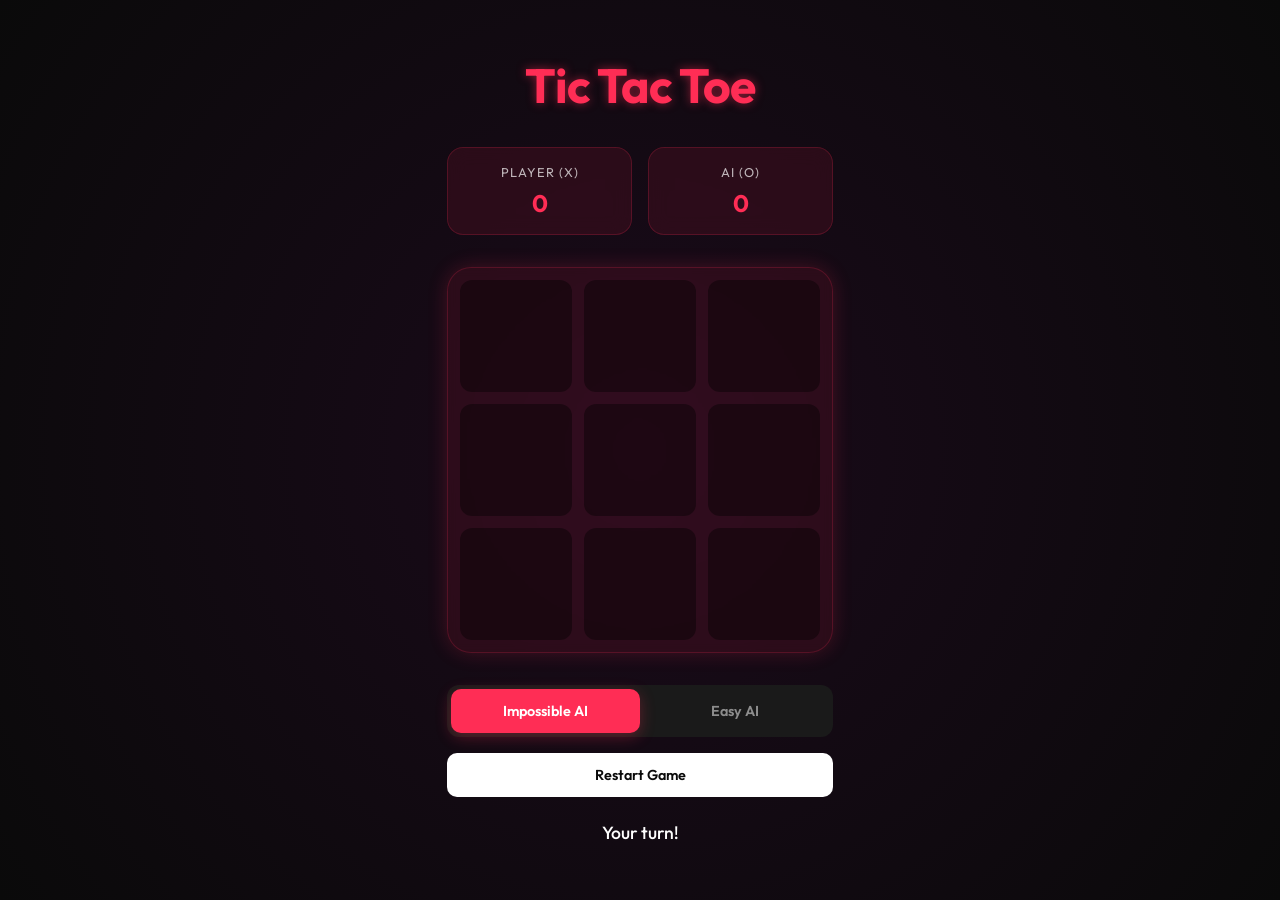
<file: index.html>
<!DOCTYPE html>
<html lang="en">
<head>
    <meta charset="UTF-8">
    <meta name="viewport" content="width=device-width, initial-scale=1.0">
    <title>Neon Tic Tac Toe</title>
    <link rel="stylesheet" href="style.css">
    <link rel="preconnect" href="https://fonts.googleapis.com">
    <link rel="preconnect" href="https://fonts.gstatic.com" crossorigin>
    <link href="https://fonts.googleapis.com/css2?family=Outfit:wght@300;400;700&display=swap" rel="stylesheet">
</head>
<body>
    <div class="container">
        <header>
            <h1>Tic Tac Toe</h1>
            <div class="score-board">
                <div class="score-card player-x">
                    <span class="label">Player (X)</span>
                    <span id="score-x" class="value">0</span>
                </div>
                <div class="score-card player-o">
                    <span class="label">AI (O)</span>
                    <span id="score-o" class="value">0</span>
                </div>
            </div>
        </header>

        <main>
            <div id="game-board" class="game-board">
                <div class="cell" data-index="0"></div>
                <div class="cell" data-index="1"></div>
                <div class="cell" data-index="2"></div>
                <div class="cell" data-index="3"></div>
                <div class="cell" data-index="4"></div>
                <div class="cell" data-index="5"></div>
                <div class="cell" data-index="6"></div>
                <div class="cell" data-index="7"></div>
                <div class="cell" data-index="8"></div>
            </div>
        </main>

        <footer>
            <div class="game-controls">
                <div class="difficulty-select">
                    <button class="btn difficulty active" data-difficulty="hard">Impossible AI</button>
                    <button class="btn difficulty" data-difficulty="easy">Easy AI</button>
                </div>
                <button id="reset-btn" class="btn primary">Restart Game</button>
            </div>
            <p id="status-text" class="status-info">Your turn!</p>
        </footer>
    </div>
    <script src="script.js"></script>
</body>
</html>
</file>
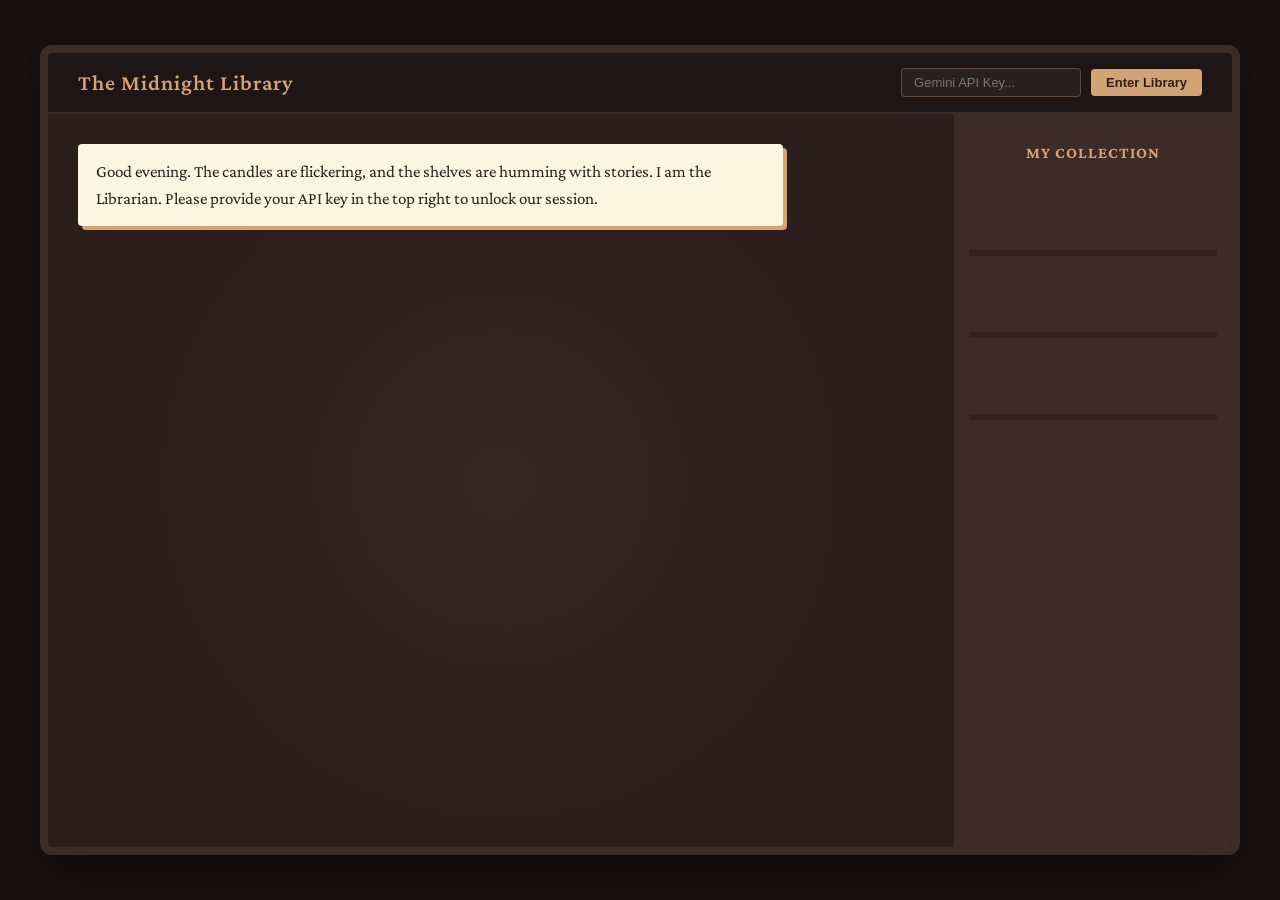
<file: ai-librarian/index.html>
<!DOCTYPE html>
<html lang="en">

<head>
    <meta charset="UTF-8">
    <meta name="viewport" content="width=device-width, initial-scale=1.0">
    <title>AI Librarian | Your Personal Guide to Wisdom</title>
    <link rel="preconnect" href="https://fonts.googleapis.com">
    <link rel="preconnect" href="https://fonts.gstatic.com" crossorigin>
    <link
        href="https://fonts.googleapis.com/css2?family=Crimson+Pro:ital,wght@0,400;0,600;1,400&family=Inter:wght@400;600&family=Courier+Prime&display=swap"
        rel="stylesheet">
    <style>
        :root {
            --bg-color: #1a1210;
            --paper-color: #fdf6e3;
            --wood-dark: #2c1e1c;
            --wood-light: #3d2b28;
            --accent-color: #d4a373;
            --text-main: #2c1e1c;
            --text-muted: #6b5a58;
            --border-color: #d4a37333;
            --book-brown: #8b4513;
            --book-teal: #2a9d8f;
            --book-forest: #264653;
            --book-mustard: #e9c46a;
            --book-clay: #e76f51;
        }

        * {
            margin: 0;
            padding: 0;
            box-sizing: border-box;
            -webkit-font-smoothing: antialiased;
        }

        body {
            background-color: var(--bg-color);
            color: var(--paper-color);
            font-family: 'Inter', sans-serif;
            height: 100vh;
            overflow: hidden;
            display: flex;
            justify-content: center;
            align-items: center;
        }

        .app-container {
            width: 100%;
            max-width: 1200px;
            height: 90vh;
            background: var(--wood-dark);
            border: 8px solid var(--wood-light);
            border-radius: 12px;
            box-shadow: 0 20px 50px rgba(0, 0, 0, 0.5);
            display: flex;
            flex-direction: column;
            position: relative;
            overflow: hidden;
        }

        header {
            padding: 15px 30px;
            background: rgba(0, 0, 0, 0.3);
            display: flex;
            justify-content: space-between;
            align-items: center;
            border-bottom: 2px solid var(--wood-light);
            z-index: 10;
        }

        .logo {
            font-family: 'Crimson Pro', serif;
            font-size: 22px;
            font-weight: 600;
            color: var(--accent-color);
            letter-spacing: 1px;
        }

        .api-controls {
            display: flex;
            align-items: center;
            gap: 10px;
        }

        #api-key-input {
            background: rgba(255, 255, 255, 0.05);
            border: 1px solid rgba(212, 163, 115, 0.3);
            color: var(--paper-color);
            padding: 6px 12px;
            border-radius: 4px;
            font-size: 13px;
            width: 180px;
            transition: border-color 0.3s;
        }

        #api-key-input:focus {
            border-color: var(--accent-color);
            outline: none;
        }

        #activate-btn {
            background: var(--accent-color);
            color: var(--wood-dark);
            border: none;
            padding: 6px 15px;
            border-radius: 4px;
            font-size: 13px;
            font-weight: 600;
            cursor: pointer;
            transition: transform 0.2s;
        }

        #activate-btn:hover {
            transform: translateY(-1px);
        }

        .turn-counter {
            font-family: 'Courier Prime', monospace;
            font-size: 13px;
            color: var(--accent-color);
            border: 1px solid var(--accent-color);
            padding: 4px 10px;
            border-radius: 20px;
        }

        main {
            flex: 1;
            display: flex;
            overflow: hidden;
        }

        #chat-section {
            flex: 1;
            display: flex;
            flex-direction: column;
            padding: 30px;
            background-image: radial-gradient(circle at 50% 50%, rgba(212, 163, 115, 0.05) 0%, transparent 70%), url('https://www.transparenttextures.com/patterns/natural-paper.png');
            position: relative;
        }

        #chat-messages {
            flex: 1;
            overflow-y: auto;
            padding-right: 15px;
            display: flex;
            flex-direction: column;
            gap: 20px;
        }

        #chat-messages::-webkit-scrollbar {
            width: 4px;
        }

        #chat-messages::-webkit-scrollbar-thumb {
            background: var(--wood-light);
            border-radius: 10px;
        }

        .message {
            max-width: 85%;
            padding: 14px 18px;
            border-radius: 4px;
            line-height: 1.6;
            font-family: 'Crimson Pro', serif;
            font-size: 17px;
            animation: fadeIn 0.4s ease-out;
        }

        @keyframes fadeIn {
            from {
                opacity: 0;
                transform: translateY(10px);
            }

            to {
                opacity: 1;
                transform: translateY(0);
            }
        }

        .message.librarian {
            align-self: flex-start;
            background-color: var(--paper-color);
            color: var(--text-main);
            box-shadow: 4px 4px 0px var(--accent-color);
        }

        .message.user {
            align-self: flex-end;
            background-color: transparent;
            border: 1px solid var(--accent-color);
            color: var(--accent-color);
            font-family: 'Inter', sans-serif;
            font-size: 15px;
            font-style: italic;
        }

        .chat-controls {
            margin-top: 20px;
            display: flex;
            gap: 10px;
            background: rgba(0, 0, 0, 0.2);
            padding: 10px;
            border-radius: 8px;
            border: 1px solid var(--wood-light);
        }

        #user-input {
            flex: 1;
            background: transparent;
            border: none;
            color: var(--paper-color);
            font-family: 'Inter', sans-serif;
            font-size: 15px;
            resize: none;
            padding: 8px;
            outline: none;
        }

        #send-btn {
            background: var(--accent-color);
            border: none;
            color: var(--wood-dark);
            width: 38px;
            height: 38px;
            border-radius: 4px;
            cursor: pointer;
            display: flex;
            align-items: center;
            justify-content: center;
        }

        #send-btn:disabled {
            opacity: 0.3;
            cursor: not-allowed;
        }

        #bookshelf-section {
            width: 280px;
            background: var(--wood-light);
            border-left: 2px solid rgba(0, 0, 0, 0.3);
            padding: 30px 15px;
            display: flex;
            flex-direction: column;
        }

        #bookshelf-section h3 {
            font-family: 'Crimson Pro', serif;
            color: var(--accent-color);
            text-align: center;
            margin-bottom: 25px;
            text-transform: uppercase;
            letter-spacing: 1px;
            font-size: 16px;
        }

        .shelf-row {
            height: 70px;
            border-bottom: 6px solid rgba(0, 0, 0, 0.2);
            display: flex;
            align-items: flex-end;
            padding: 0 4px;
            gap: 3px;
            margin-bottom: 12px;
        }

        .pixel-book {
            width: 18px;
            height: 50px;
            cursor: pointer;
            transition: transform 0.2s;
            box-shadow: inset -2px 0 0 rgba(0, 0, 0, 0.2);
        }

        .pixel-book:hover {
            transform: translateY(-5px);
        }

        .hidden {
            display: none !important;
        }

        .overlay {
            position: absolute;
            top: 0;
            left: 0;
            width: 100%;
            height: 100%;
            background: rgba(0, 0, 0, 0.85);
            z-index: 100;
            display: flex;
            justify-content: center;
            align-items: center;
        }

        .recommendation-card {
            background: var(--paper-color);
            color: var(--text-main);
            width: 90%;
            max-width: 600px;
            padding: 30px;
            border-radius: 4px;
            box-shadow: 0 20px 60px rgba(0, 0, 0, 0.8);
        }

        .book-details {
            display: flex;
            gap: 25px;
            margin: 20px 0;
        }

        .pixel-book-large {
            width: 100px;
            height: 150px;
            flex-shrink: 0;
            box-shadow: 6px 6px 0 var(--accent-color);
        }

        .card-actions {
            display: flex;
            gap: 10px;
            margin-top: 20px;
        }

        .card-actions button {
            flex: 1;
            padding: 12px;
            border: none;
            border-radius: 4px;
            font-weight: 600;
            cursor: pointer;
        }

        #add-to-shelf-btn {
            background: var(--wood-dark);
            color: var(--paper-color);
        }

        .secondary {
            background: transparent;
            border: 1px solid var(--wood-dark) !important;
        }

        #loading-indicator {
            position: absolute;
            top: 50%;
            left: 50%;
            transform: translate(-50%, -50%);
            text-align: center;
            z-index: 20;
            background: rgba(0, 0, 0, 0.4);
            padding: 20px;
            border-radius: 12px;
        }

        .bob {
            animation: bob 1s infinite ease-in-out;
            display: inline-block;
            font-size: 40px;
        }

        @keyframes bob {

            0%,
            100% {
                transform: translateY(0);
            }

            50% {
                transform: translateY(-10px);
            }
        }
    </style>
</head>

<body>
    <div class="app-container">
        <header>
            <div class="logo">The Midnight Library</div>
            <div class="api-controls">
                <input type="password" id="api-key-input" placeholder="Gemini API Key...">
                <button id="activate-btn">Enter Library</button>
            </div>
            <div id="turn-counter" class="turn-counter hidden">Turn 1 / 5</div>
        </header>

        <main>
            <section id="chat-section">
                <div id="chat-messages">
                    <div class="message librarian">Good evening. The candles are flickering, and the shelves are humming
                        with stories. I am the Librarian. Please provide your API key in the top right to unlock our
                        session.</div>
                </div>

                <div id="chat-controls" class="chat-controls hidden">
                    <textarea id="user-input" placeholder="Speak softly..." rows="1" disabled></textarea>
                    <button id="send-btn" disabled>
                        <svg viewBox="0 0 24 24" width="20" height="20">
                            <path d="M2.01 21L23 12 2.01 3 2 10l15 2-15 2z" fill="currentColor" />
                        </svg>
                    </button>
                </div>

                <div id="loading-indicator" class="hidden">
                    <div class="bob">🕯️</div>
                    <p style="color: var(--accent-color); margin-top: 10px; font-family: 'Courier Prime';">Consulting
                        the ancient texts...</p>
                </div>
            </section>

            <aside id="bookshelf-section">
                <h3>My Collection</h3>
                <div id="bookshelf-grid">
                    <div class="shelf-row"></div>
                    <div class="shelf-row"></div>
                    <div class="shelf-row"></div>
                </div>
            </aside>
        </main>

        <div id="recommendation-overlay" class="overlay hidden">
            <div class="recommendation-card">
                <div style="display: flex; justify-content: space-between; align-items: flex-start;">
                    <span style="font-style: italic; color: var(--text-muted); font-family: 'Crimson Pro';">"This one
                        was waiting for you..."</span>
                    <button id="close-rec"
                        style="background: none; border: none; font-size: 20px; cursor: pointer;">&times;</button>
                </div>
                <div class="book-details">
                    <div class="pixel-book-large" id="rec-book-icon"></div>
                    <div class="text-content">
                        <h2 id="rec-title" style="font-family: 'Crimson Pro'; font-size: 24px;">Book Title</h2>
                        <h4 id="rec-author" style="font-weight: 400; color: var(--text-muted); margin-bottom: 10px;">by
                            Author</h4>
                        <p id="rec-description" style="font-size: 15px; line-height: 1.5; margin-bottom: 15px;">
                            Description...</p>
                        <div style="font-size: 14px;">
                            <strong
                                style="color: var(--text-muted); text-transform: uppercase; font-size: 12px; letter-spacing: 1px;">Why
                                it fits:</strong>
                            <ul id="rec-bullets" style="margin-top: 5px; margin-left: 20px;"></ul>
                        </div>
                    </div>
                </div>
                <div class="card-actions">
                    <button id="add-to-shelf-btn">Add to Shelf</button>
                    <button id="different-book-btn" class="secondary">Another?</button>
                </div>
            </div>
        </div>
    </div>

    <script>
        const state = {
            apiKey: '',
            turns: 0,
            maxTurns: 5,
            chatHistory: [],
            bookshelf: JSON.parse(localStorage.getItem('lib_bookshelf') || '[]'),
            isThinking: false,
            recommendedBook: null
        };

        const elements = {
            apiKeyInput: document.getElementById('api-key-input'),
            activateBtn: document.getElementById('activate-btn'),
            chatMessages: document.getElementById('chat-messages'),
            userInput: document.getElementById('user-input'),
            sendBtn: document.getElementById('send-btn'),
            turnCounter: document.getElementById('turn-counter'),
            loadingIndicator: document.getElementById('loading-indicator'),
            recommendationOverlay: document.getElementById('recommendation-overlay'),
            bookshelfGrid: document.getElementById('bookshelf-grid'),
            chatControls: document.getElementById('chat-controls'),
            recTitle: document.getElementById('rec-title'),
            recAuthor: document.getElementById('rec-author'),
            recDesc: document.getElementById('rec-description'),
            recBullets: document.getElementById('rec-bullets'),
            recBookIcon: document.getElementById('rec-book-icon'),
            addToShelfBtn: document.getElementById('add-to-shelf-btn'),
            differentBookBtn: document.getElementById('different-book-btn'),
            closeRec: document.getElementById('close-rec')
        };

        const SYSTEM_PROMPT = `You are a warm, witty, and slightly romantic late-night librarian in a cozy library. 
        Tone: Welcoming, poetic, helpful.
        Rules:
        1. Always speak first.
        2. Round 2+: (A) Acknowledge user specifically (1-2 sentences), (B) Guide with ONE open prompt (1-2 sentences).
        3. Use librarian flair.
        4. Goal: infer mood, difficulty, purpose, and time budget.`;

        // --- Init ---
        elements.activateBtn.addEventListener('click', () => {
            const key = elements.apiKeyInput.value.trim();
            if (key) {
                state.apiKey = key;
                elements.apiKeyInput.classList.add('hidden');
                elements.activateBtn.classList.add('hidden');
                elements.chatControls.classList.remove('hidden');
                elements.turnCounter.classList.remove('hidden');
                startConversation();
            }
        });

        elements.sendBtn.addEventListener('click', handleUserMessage);
        elements.userInput.addEventListener('keypress', (e) => {
            if (e.key === 'Enter' && !e.shiftKey) { e.preventDefault(); handleUserMessage(); }
        });
        elements.closeRec.addEventListener('click', () => elements.recommendationOverlay.classList.add('hidden'));
        elements.addToShelfBtn.addEventListener('click', addBookToShelf);
        elements.differentBookBtn.addEventListener('click', () => triggerRecommendation(true));

        renderBookshelf();

        // --- Core ---
        async function callGemini(messages, model = 'gemini-2.0-flash') {
            const url = `https://generativelanguage.googleapis.com/v1beta/models/${model}:generateContent?key=${state.apiKey}`;
            const body = {
                contents: messages.map(m => ({
                    role: m.role,
                    parts: [{ text: m.parts[0].text }]
                })),
                systemInstruction: { parts: [{ text: SYSTEM_PROMPT }] },
                generationConfig: { temperature: 0.7, maxOutputTokens: 800 }
            };

            const resp = await fetch(url, {
                method: 'POST',
                headers: { 'Content-Type': 'application/json' },
                body: JSON.stringify(body)
            });

            if (!resp.ok) {
                const err = await resp.json().catch(() => ({}));
                throw new Error(err.error?.message || resp.statusText);
            }
            const data = await resp.json();
            return data.candidates[0].content.parts[0].text;
        }

        async function startConversation() {
            const intro = "Good evening. The candles are flickering, and the shelves are humming with stories. Tell me, what kind of feeling are you looking to hold in your hands tonight? Are you seeking a quiet corner for your mind, or a spark for your spirit?";
            elements.chatMessages.innerHTML = '';
            addMessage("librarian", intro);
            state.chatHistory = [{ role: "model", parts: [{ text: intro }] }];
            elements.userInput.disabled = false;
            elements.sendBtn.disabled = false;
            updateTurnCounter();
        }

        async function handleUserMessage() {
            const text = elements.userInput.value.trim();
            if (!text || state.isThinking) return;

            state.turns++;
            addMessage("user", text);

            const prompt = state.turns >= state.maxTurns ? text : `${text}\n\n(Librarian note: Round ${state.turns + 1}. Acknowledge then Guide.)`;
            state.chatHistory.push({ role: "user", parts: [{ text: prompt }] });

            elements.userInput.value = '';
            elements.userInput.disabled = true;
            elements.sendBtn.disabled = true;
            updateTurnCounter();

            if (state.turns >= state.maxTurns) {
                triggerRecommendation();
            } else {
                await getResponse();
            }
        }

        async function getResponse() {
            state.isThinking = true;
            try {
                let response;
                try {
                    response = await callGemini(state.chatHistory, 'gemini-2.0-flash');
                } catch (e) {
                    console.warn("Retrying with gemini-flash-latest...");
                    response = await callGemini(state.chatHistory, 'gemini-flash-latest');
                }
                addMessage("librarian", response);
                state.chatHistory.push({ role: "model", parts: [{ text: response }] });
            } catch (err) {
                addMessage("librarian", `Oh dear... it seems a ghost tripped. (${err.message}) Check your key or try again.`);
            } finally {
                state.isThinking = false;
                elements.userInput.disabled = false;
                elements.sendBtn.disabled = false;
                elements.userInput.focus();
            }
        }

        function addMessage(sender, text) {
            const div = document.createElement('div');
            div.className = `message ${sender}`;
            div.textContent = text;
            elements.chatMessages.appendChild(div);
            elements.chatMessages.scrollTop = elements.chatMessages.scrollHeight;
        }

        function updateTurnCounter() {
            elements.turnCounter.textContent = `Turn ${Math.min(state.turns + 1, 5)} / 5`;
        }

        async function triggerRecommendation(isDiff = false) {
            elements.loadingIndicator.classList.remove('hidden');
            elements.recommendationOverlay.classList.add('hidden');

            try {
                const prompt = `CRITICAL: Return ONLY a raw JSON object. No conversational text.
                Based on our talk, recommend ONE real book as a JSON object: 
                {"title": "...", "author": "...", "description": "Librarian-style description", "whyFits": ["Point 1", "Point 2"], "color": "teal/mustard/clay/forest/brown"}
                ${isDiff ? 'Pick something completely different from any previous suggestions.' : ''}`;

                let responseText;
                try {
                    responseText = await callGemini(
                        [...state.chatHistory, { role: "user", parts: [{ text: prompt }] }],
                        'gemini-2.0-flash'
                    );
                } catch (e) {
                    responseText = await callGemini(
                        [...state.chatHistory, { role: "user", parts: [{ text: prompt }] }],
                        'gemini-flash-latest'
                    );
                }

                // Robust JSON extraction
                const jsonMatch = responseText.match(/\{[\s\S]*\}/);
                if (!jsonMatch) throw new Error("No JSON found");

                const book = JSON.parse(jsonMatch[0]);

                state.recommendedBook = book;
                elements.recTitle.textContent = book.title;
                elements.recAuthor.textContent = `by ${book.author}`;
                elements.recDesc.textContent = book.description;
                elements.recBullets.innerHTML = book.whyFits.map(f => `<li>${f}</li>`).join('');
                elements.recBookIcon.style.backgroundColor = `var(--book-${book.color})`;
                elements.recommendationOverlay.classList.remove('hidden');
            } catch (err) {
                console.error(err);
                alert("The shelves are dusty tonight. Please try again.");
            } finally {
                elements.loadingIndicator.classList.add('hidden');
            }
        }

        function addBookToShelf() {
            if (state.bookshelf.length >= 12) return alert("Shelf full!");
            state.bookshelf.push(state.recommendedBook);
            localStorage.setItem('lib_bookshelf', JSON.stringify(state.bookshelf));
            elements.recommendationOverlay.classList.add('hidden');
            renderBookshelf();
        }

        function renderBookshelf() {
            const rows = elements.bookshelfGrid.querySelectorAll('.shelf-row');
            rows.forEach(r => r.innerHTML = '');
            state.bookshelf.forEach((book, i) => {
                const row = rows[Math.floor(i / 4)];
                if (row) {
                    const b = document.createElement('div');
                    b.className = 'pixel-book';
                    b.style.backgroundColor = `var(--book-${book.color})`;
                    b.style.height = `${45 + Math.random() * 15}px`;
                    b.title = `${book.title} by ${book.author}`;
                    row.appendChild(b);
                }
            });
        }
    </script>
</body>

</html>
</file>
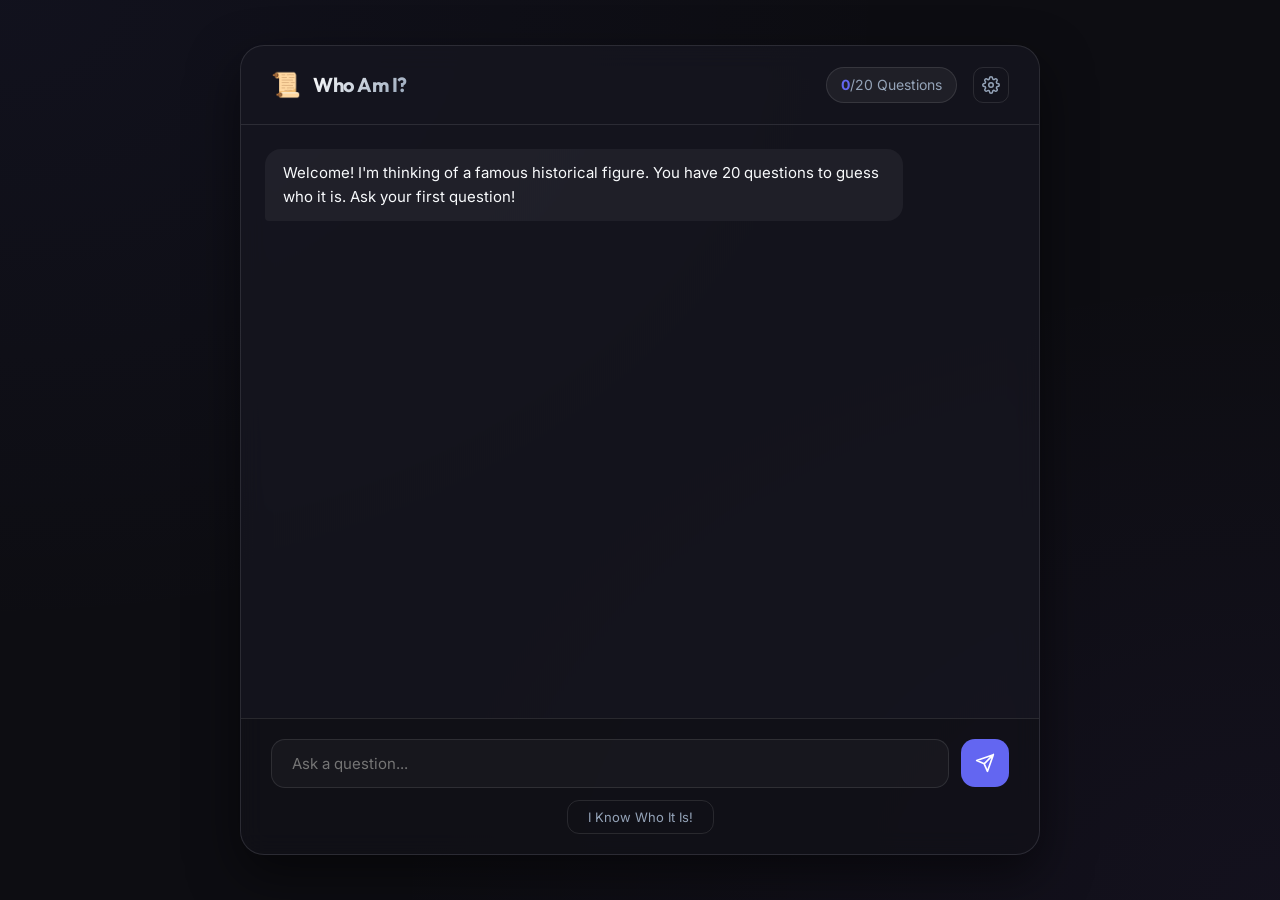
<file: historical-figures-game/index.html>
<!DOCTYPE html>
<html lang="en">

<head>
    <meta charset="UTF-8">
    <meta name="viewport" content="width=device-width, initial-scale=1.0">
    <title>Who Am I? - 20 Questions History Game</title>
    <link rel="stylesheet" href="style.css">
    <link rel="preconnect" href="https://fonts.googleapis.com">
    <link rel="preconnect" href="https://fonts.gstatic.com" crossorigin>
    <link
        href="https://fonts.googleapis.com/css2?family=Inter:wght@300;400;600;700&family=Outfit:wght@400;700&display=swap"
        rel="stylesheet">
</head>

<body>
    <div class="app-container">
        <header>
            <div class="logo">
                <span class="icon">📜</span>
                <h1>Who Am I?</h1>
            </div>
            <div class="header-actions">
                <div class="game-status">
                    <div class="counter">
                        <span id="question-count">0</span>/20 Questions
                    </div>
                </div>
                <button id="settings-btn" class="icon-btn" title="Settings">
                    <svg viewBox="0 0 24 24" fill="none" xmlns="http://www.w3.org/2000/svg">
                        <path
                            d="M12 15C13.6569 15 15 13.6569 15 12C15 10.3431 13.6569 9 12 9C10.3431 9 9 10.3431 9 12C9 13.6569 10.3431 15 12 15Z"
                            stroke="currentColor" stroke-width="2" stroke-linecap="round" stroke-linejoin="round" />
                        <path
                            d="M19.4 15a1.65 1.65 0 0 0 .33 1.82l.06.06a2 2 0 0 1 0 2.83 2 2 0 0 1-2.83 0l-.06-.06a1.65 1.65 0 0 0-1.82-.33 1.65 1.65 0 0 0-1 1.51V21a2 2 0 0 1-2 2 2 2 0 0 1-2-2v-.09A1.65 1.65 0 0 0 9 19.4a1.65 1.65 0 0 0-1.82.33l-.06.06a2 2 0 0 1-2.83 0 2 2 0 0 1 0-2.83l.06-.06a1.65 1.65 0 0 0 .33-1.82 1.65 1.65 0 0 0-1.51-1H3a2 2 0 0 1-2-2 2 2 0 0 1 2-2h.09A1.65 1.65 0 0 0 4.6 9a1.65 1.65 0 0 0-.33-1.82l-.06-.06a2 2 0 0 1 0-2.83 2 2 0 0 1 2.83 0l.06.06a1.65 1.65 0 0 0 1.82.33H9a1.65 1.65 0 0 0 1-1.51V3a2 2 0 0 1 2-2 2 2 0 0 1 2 2v.09a1.65 1.65 0 0 0 1 1.51 1.65 1.65 0 0 0 1.82-.33l.06-.06a2 2 0 0 1 2.83 0 2 2 0 0 1 0 2.83l-.06.06a1.65 1.65 0 0 0-.33 1.82V9a1.65 1.65 0 0 0 1.51 1H21a2 2 0 0 1 2 2 2 2 0 0 1-2 2h-.09a1.65 1.65 0 0 0-1.51 1z"
                            stroke="currentColor" stroke-width="2" stroke-linecap="round" stroke-linejoin="round" />
                    </svg>
                </button>
            </div>
        </header>

        <main class="game-area">
            <div class="chat-container" id="chat-container">
                <div class="message system">
                    <div class="content">
                        Welcome! I'm thinking of a famous historical figure. You have 20 questions to guess who it is.
                        Ask your first question!
                    </div>
                </div>
            </div>

            <div class="input-area">
                <div class="input-wrapper">
                    <input type="text" id="user-input" placeholder="Ask a question..." autocomplete="off">
                    <button id="send-btn" title="Send Question">
                        <svg viewBox="0 0 24 24" fill="none" xmlns="http://www.w3.org/2000/svg">
                            <path d="M22 2L11 13M22 2L15 22L11 13M11 13L2 9L22 2" stroke="currentColor" stroke-width="2"
                                stroke-linecap="round" stroke-linejoin="round" />
                        </svg>
                    </button>
                </div>
                <div class="action-buttons">
                    <button id="guess-btn" class="secondary-btn">I Know Who It Is!</button>
                </div>
            </div>
        </main>

        <!-- Modals -->
        <div id="guess-modal" class="modal">
            <div class="modal-content">
                <h2>Make Your Guess</h2>
                <p>Who do you think the historical figure is?</p>
                <input type="text" id="guess-input" placeholder="Enter name...">
                <div class="modal-actions">
                    <button id="submit-guess" class="primary-btn">Submit Guess</button>
                    <button id="close-modal" class="text-btn">Cancel</button>
                </div>
            </div>
        </div>

        <div id="settings-modal" class="modal">
            <div class="modal-content">
                <h2>Game Settings</h2>
                <p>Enter your Gemini API Key to play:</p>
                <input type="password" id="api-key-input" placeholder="AIza...">
                <div class="modal-actions">
                    <button id="save-settings" class="primary-btn">Save & Start</button>
                </div>
            </div>
        </div>

        <div id="game-over-modal" class="modal">
            <div class="modal-content">
                <h2 id="game-over-title">Game Over</h2>
                <p id="game-over-message"></p>
                <div class="modal-actions">
                    <button id="restart-btn" class="primary-btn">Play Again</button>
                </div>
            </div>
        </div>
    </div>

    <script type="importmap">
        {
          "imports": {
            "@google/generative-ai": "https://esm.run/@google/generative-ai"
          }
        }
    </script>
    <script type="module" src="app.js"></script>
</body>

</html>
</file>
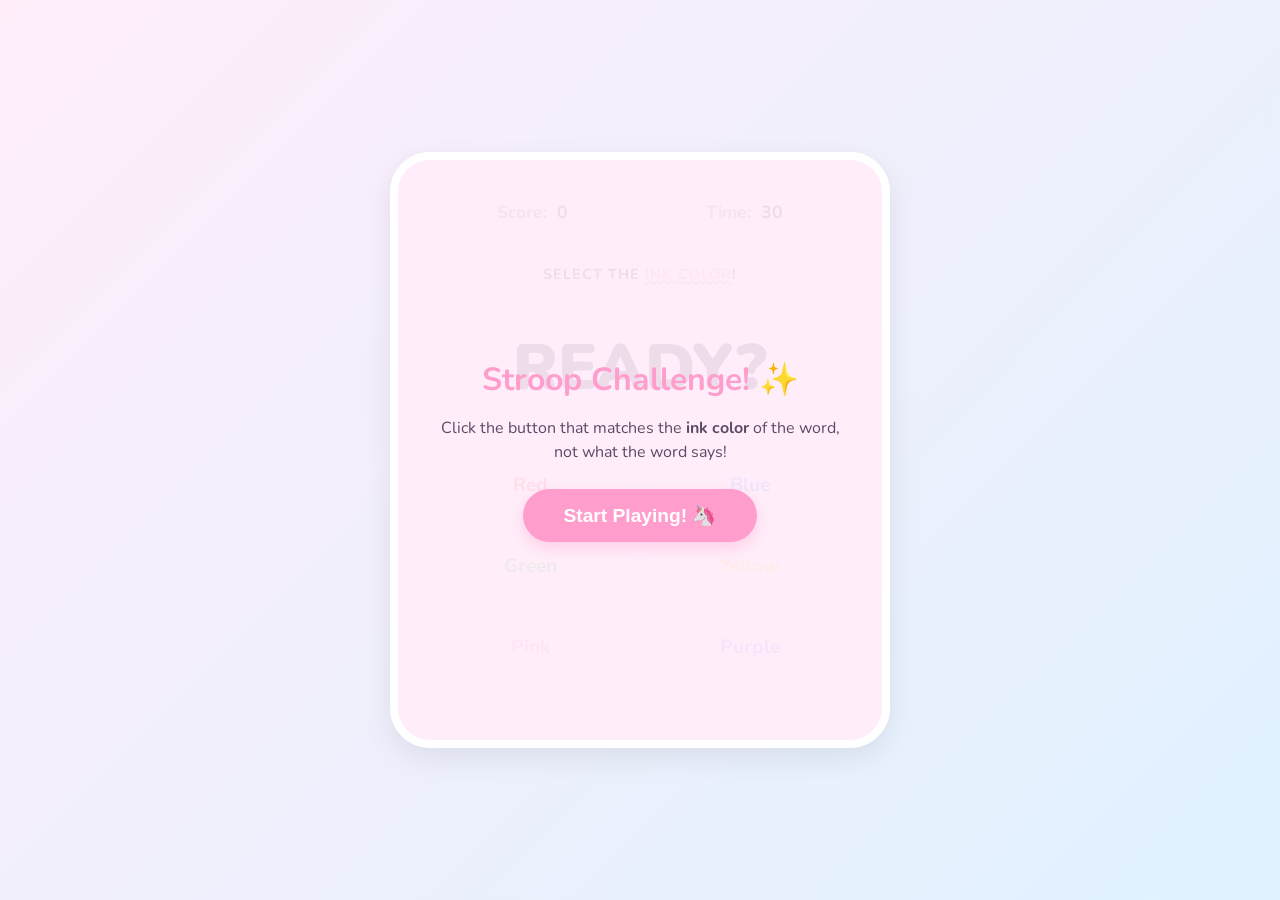
<file: stroop-game/index.html>
<!DOCTYPE html>
<html lang="en">

<head>
    <meta charset="UTF-8">
    <meta name="viewport" content="width=device-width, initial-scale=1.0">
    <title>Rainbow Colors: Stroop Challenge</title>
    <link rel="stylesheet" href="style.css">
    <link rel="preconnect" href="https://fonts.googleapis.com">
    <link rel="preconnect" href="https://fonts.gstatic.com" crossorigin>
    <link href="https://fonts.googleapis.com/css2?family=Nunito:wght@400;700;900&display=swap" rel="stylesheet">
</head>

<body>
    <div class="game-container">
        <header>
            <div class="stat-bubble score">
                <span>Score:</span>
                <span id="score">0</span>
            </div>
            <div class="stat-bubble timer">
                <span>Time:</span>
                <span id="timer">30</span>
            </div>
        </header>

        <main class="game-area">
            <div id="instruction">Select the <span class="highlight">INK COLOR</span>!</div>
            <div id="target-word" class="bouncy-word">READY?</div>

            <div id="color-grid" class="choices">
                <!-- Color buttons will be injected here -->
            </div>
        </main>

        <div id="overlay" class="overlay">
            <div class="modal">
                <h2 id="modal-title">Stroop Challenge! ✨</h2>
                <p id="modal-message">Click the button that matches the <strong>ink color</strong> of the word, not what
                    the word says!</p>
                <div class="high-score-display none">High Score: <span id="high-score">0</span></div>
                <button id="start-btn" class="primary-btn">Start Playing! 🦄</button>
            </div>
        </div>

        <div id="feedback-container"></div>
    </div>
    <script src="script.js"></script>
</body>

</html>
</file>
<file: style.css>
:root {
    --pink: #ff2d55;
    --dark-pink: #d01d41;
    --black: #0a0a0a;
    --dark-grey: #1a1a1a;
    --glass: rgba(255, 45, 85, 0.1);
    --glass-border: rgba(255, 45, 85, 0.2);
    --text-glow: 0 0 10px rgba(255, 45, 85, 0.5);
    --box-glow: 0 0 20px rgba(255, 45, 85, 0.2);
}

* {
    margin: 0;
    padding: 0;
    box-sizing: border-box;
    font-family: 'Outfit', sans-serif;
}

body {
    background-color: var(--black);
    color: white;
    min-height: 100vh;
    display: flex;
    justify-content: center;
    align-items: center;
    overflow: hidden;
    background: radial-gradient(circle at center, #1a0a1a 0%, #0a0a0a 100%);
}

.container {
    width: 100%;
    max-width: 450px;
    padding: 2rem;
    display: flex;
    flex-direction: column;
    gap: 2rem;
    animation: fadeIn 1s ease-out;
}

@keyframes fadeIn {
    from { opacity: 0; transform: translateY(20px); }
    to { opacity: 1; transform: translateY(0); }
}

header {
    text-align: center;
}

h1 {
    font-size: 3rem;
    font-weight: 700;
    margin-bottom: 2rem;
    color: var(--pink);
    text-shadow: var(--text-glow);
    letter-spacing: -1px;
}

.score-board {
    display: flex;
    justify-content: center;
    gap: 1rem;
}

.score-card {
    flex: 1;
    background: var(--glass);
    border: 1px solid var(--glass-border);
    backdrop-filter: blur(10px);
    padding: 1rem;
    border-radius: 16px;
    display: flex;
    flex-direction: column;
    align-items: center;
    gap: 0.5rem;
    position: relative;
    transition: all 0.3s ease;
}

.score-card.active {
    border-color: var(--pink);
    box-shadow: var(--box-glow);
}

.score-card .label {
    font-size: 0.8rem;
    text-transform: uppercase;
    letter-spacing: 1px;
    opacity: 0.7;
}

.score-card .value {
    font-size: 1.5rem;
    font-weight: 700;
    color: var(--pink);
}

.game-board {
    display: grid;
    grid-template-columns: repeat(3, 1fr);
    grid-template-rows: repeat(3, 1fr);
    gap: 12px;
    aspect-ratio: 1;
    background: var(--glass);
    border: 1px solid var(--glass-border);
    padding: 12px;
    border-radius: 24px;
    backdrop-filter: blur(5px);
    box-shadow: var(--box-glow);
}

.cell {
    background: rgba(0, 0, 0, 0.4);
    border-radius: 12px;
    display: flex;
    justify-content: center;
    align-items: center;
    font-size: 2.5rem;
    font-weight: 700;
    cursor: pointer;
    transition: all 0.2s cubic-bezier(0.175, 0.885, 0.32, 1.275);
    position: relative;
    color: var(--pink);
    text-shadow: var(--text-glow);
}

.cell:hover:not(.x):not(.o) {
    background: rgba(255, 45, 85, 0.1);
    transform: scale(0.95);
}

.cell.x::after {
    content: "X";
    animation: popIn 0.3s forwards;
}

.cell.o::after {
    content: "O";
    animation: popIn 0.3s forwards;
}

@keyframes popIn {
    0% { transform: scale(0); opacity: 0; }
    70% { transform: scale(1.2); }
    100% { transform: scale(1); opacity: 1; }
}

.cell.winning {
    background: var(--pink);
    color: white;
    box-shadow: 0 0 30px var(--pink);
}

footer {
    display: flex;
    flex-direction: column;
    gap: 1.5rem;
    align-items: center;
}

.game-controls {
    width: 100%;
    display: flex;
    flex-direction: column;
    gap: 1rem;
}

.difficulty-select {
    display: flex;
    background: var(--dark-grey);
    padding: 4px;
    border-radius: 12px;
    width: 100%;
}

.btn {
    border: none;
    outline: none;
    cursor: pointer;
    padding: 0.8rem 1.5rem;
    border-radius: 10px;
    font-weight: 600;
    transition: all 0.3s ease;
    font-size: 0.9rem;
}

.btn.difficulty {
    flex: 1;
    background: transparent;
    color: white;
    opacity: 0.5;
}

.btn.difficulty.active {
    background: var(--pink);
    color: white;
    opacity: 1;
    box-shadow: 0 4px 15px rgba(255, 45, 85, 0.3);
}

.btn.primary {
    background: white;
    color: var(--black);
    width: 100%;
}

.btn.primary:hover {
    transform: translateY(-2px);
    box-shadow: 0 5px 15px rgba(255, 255, 255, 0.2);
}

.status-info {
    font-size: 1.1rem;
    font-weight: 500;
    color: white;
    min-height: 1.5rem;
}

/* Confetti particles */
.confetti {
    position: absolute;
    width: 10px;
    height: 10px;
    background-color: var(--pink);
    top: -10px;
    z-index: 10;
    pointer-events: none;
}
</file>
<file: historical-figures-game/style.css>
:root {
    --bg-color: #0d0d12;
    --card-bg: rgba(23, 23, 33, 0.7);
    --text-primary: #f8fafc;
    --text-secondary: #94a3b8;
    --accent-color: #6366f1;
    --accent-glow: rgba(99, 102, 241, 0.15);
    --border-color: rgba(255, 255, 255, 0.1);
    --success-color: #10b981;
    --error-color: #ef4444;
}

* {
    margin: 0;
    padding: 0;
    box-sizing: border-box;
    font-family: 'Inter', sans-serif;
}

body {
    background-color: var(--bg-color);
    color: var(--text-primary);
    line-height: 1.6;
    height: 100vh;
    display: flex;
    justify-content: center;
    align-items: center;
    overflow: hidden;
    background-image:
        radial-gradient(at 0% 0%, rgba(99, 102, 241, 0.05) 0px, transparent 50%),
        radial-gradient(at 100% 100%, rgba(139, 92, 246, 0.05) 0px, transparent 50%);
}

.app-container {
    width: 100%;
    max-width: 800px;
    height: 90vh;
    display: flex;
    flex-direction: column;
    background: var(--card-bg);
    backdrop-filter: blur(12px);
    border: 1px solid var(--border-color);
    border-radius: 24px;
    box-shadow: 0 20px 50px rgba(0, 0, 0, 0.5);
    overflow: hidden;
}

header {
    padding: 20px 30px;
    border-bottom: 1px solid var(--border-color);
    display: flex;
    justify-content: space-between;
    align-items: center;
}

.logo {
    display: flex;
    align-items: center;
    gap: 12px;
}

.logo .icon {
    font-size: 24px;
}

.logo h1 {
    font-family: 'Outfit', sans-serif;
    font-size: 20px;
    letter-spacing: -0.5px;
    background: linear-gradient(135deg, #fff 0%, #94a3b8 100%);
    background-clip: text;
    -webkit-background-clip: text;
    -webkit-text-fill-color: transparent;
}

.header-actions {
    display: flex;
    align-items: center;
    gap: 16px;
}

.icon-btn {
    background: transparent;
    border: 1px solid var(--border-color);
    color: var(--text-secondary);
    width: 36px;
    height: 36px;
    border-radius: 10px;
    display: flex;
    align-items: center;
    justify-content: center;
    cursor: pointer;
    transition: all 0.2s;
}

.icon-btn:hover {
    background: rgba(255, 255, 255, 0.05);
    color: white;
    border-color: white;
}

.icon-btn svg {
    width: 18px;
    height: 18px;
}

.game-status .counter {
    background: rgba(255, 255, 255, 0.05);
    padding: 6px 14px;
    border-radius: 20px;
    font-size: 14px;
    color: var(--text-secondary);
    border: 1px solid var(--border-color);
}

#question-count {
    color: var(--accent-color);
    font-weight: 700;
}

.game-area {
    flex: 1;
    display: flex;
    flex-direction: column;
    overflow: hidden;
}

.chat-container {
    flex: 1;
    overflow-y: auto;
    padding: 24px;
    display: flex;
    flex-direction: column;
    gap: 16px;
    scrollbar-width: thin;
    scrollbar-color: var(--border-color) transparent;
}

.chat-container::-webkit-scrollbar {
    width: 6px;
}

.chat-container::-webkit-scrollbar-thumb {
    background-color: var(--border-color);
    border-radius: 10px;
}

.message {
    max-width: 85%;
    padding: 12px 18px;
    border-radius: 16px;
    font-size: 15px;
    animation: fadeIn 0.3s ease-out;
}

.message.system {
    align-self: flex-start;
    background: rgba(255, 255, 255, 0.05);
    border-bottom-left-radius: 4px;
    color: var(--text-primary);
}

.message.user {
    align-self: flex-end;
    background: var(--accent-color);
    border-bottom-right-radius: 4px;
    color: white;
}

@keyframes fadeIn {
    from {
        opacity: 0;
        transform: translateY(10px);
    }

    to {
        opacity: 1;
        transform: translateY(0);
    }
}

.input-area {
    padding: 20px 30px;
    border-top: 1px solid var(--border-color);
    background: rgba(0, 0, 0, 0.2);
}

.input-wrapper {
    display: flex;
    gap: 12px;
    position: relative;
}

input[type="text"],
input[type="password"] {
    flex: 1;
    background: rgba(255, 255, 255, 0.03);
    border: 1px solid var(--border-color);
    padding: 14px 20px;
    border-radius: 14px;
    color: white;
    font-size: 15px;
    transition: all 0.2s;
}

input[type="text"]:focus,
input[type="password"]:focus {
    outline: none;
    border-color: var(--accent-color);
    box-shadow: 0 0 0 4px var(--accent-glow);
}

#send-btn {
    background: var(--accent-color);
    border: none;
    color: white;
    width: 48px;
    height: 48px;
    border-radius: 14px;
    cursor: pointer;
    display: flex;
    align-items: center;
    justify-content: center;
    transition: transform 0.2s, filter 0.2s;
}

#send-btn:hover {
    transform: scale(1.05);
    filter: brightness(1.1);
}

#send-btn svg {
    width: 20px;
    height: 20px;
}

.action-buttons {
    margin-top: 12px;
    display: flex;
    justify-content: center;
}

button.secondary-btn {
    background: transparent;
    border: 1px solid var(--border-color);
    color: var(--text-secondary);
    padding: 8px 20px;
    border-radius: 12px;
    font-size: 13px;
    cursor: pointer;
    transition: all 0.2s;
}

button.secondary-btn:hover {
    background: rgba(255, 255, 255, 0.05);
    color: white;
    border-color: white;
}

/* Modals */
.modal {
    display: none;
    position: fixed;
    top: 0;
    left: 0;
    width: 100%;
    height: 100%;
    background: rgba(0, 0, 0, 0.8);
    backdrop-filter: blur(8px);
    z-index: 1000;
    justify-content: center;
    align-items: center;
}

.modal-content {
    background: #1a1a24;
    padding: 40px;
    border-radius: 24px;
    width: 90%;
    max-width: 450px;
    text-align: center;
    border: 1px solid var(--border-color);
    box-shadow: 0 25px 50px -12px rgba(0, 0, 0, 0.5);
}

.modal h2 {
    font-family: 'Outfit', sans-serif;
    margin-bottom: 12px;
}

.modal p {
    color: var(--text-secondary);
    margin-bottom: 24px;
}

.modal input {
    width: 100%;
    margin-bottom: 24px;
}

.modal-actions {
    display: flex;
    flex-direction: column;
    gap: 12px;
}

button.primary-btn {
    background: var(--accent-color);
    color: white;
    border: none;
    padding: 14px;
    border-radius: 14px;
    font-weight: 600;
    cursor: pointer;
    transition: all 0.2s;
}

button.primary-btn:hover {
    filter: brightness(1.1);
    transform: translateY(-2px);
}

button.text-btn {
    background: transparent;
    border: none;
    color: var(--text-secondary);
    padding: 8px;
    cursor: pointer;
}

button.text-btn:hover {
    color: white;
}

/* Loading state */
.typing-indicator {
    display: flex;
    gap: 4px;
    padding: 12px 18px;
    background: rgba(255, 255, 255, 0.05);
    border-radius: 16px;
    align-self: flex-start;
}

.typing-indicator span {
    width: 6px;
    height: 6px;
    background: var(--text-secondary);
    border-radius: 50%;
    animation: bounce 1.4s infinite ease-in-out both;
}

.typing-indicator span:nth-child(2) {
    animation-delay: 0.2s;
}

.typing-indicator span:nth-child(3) {
    animation-delay: 0.4s;
}

@keyframes bounce {

    0%,
    80%,
    100% {
        transform: scale(0);
    }

    40% {
        transform: scale(1);
    }
}
</file>
<file: stroop-game/style.css>
:root {
    --bg-gradient: linear-gradient(135deg, #ffedfa 0%, #e0f2ff 100%);
    --primary-color: #ff9ecd;
    --secondary-color: #a0d8ff;
    --accent-color: #ffde59;
    --text-color: #5d4a66;
    --white: #ffffff;
    --shadow: 0 10px 30px rgba(0, 0, 0, 0.08);
    --border-radius: 24px;
    --font-main: 'Nunito', sans-serif;
}

* {
    margin: 0;
    padding: 0;
    box-sizing: border-box;
    -webkit-tap-highlight-color: transparent;
}

body {
    font-family: var(--font-main);
    background: var(--bg-gradient);
    height: 100vh;
    display: flex;
    justify-content: center;
    align-items: center;
    color: var(--text-color);
    overflow: hidden;
}

.game-container {
    width: 90%;
    max-width: 500px;
    background: rgba(255, 255, 255, 0.7);
    backdrop-filter: blur(10px);
    -webkit-backdrop-filter: blur(10px);
    border-radius: 40px;
    padding: 30px;
    box-shadow: var(--shadow);
    border: 8px solid var(--white);
    position: relative;
    text-align: center;
}

header {
    display: flex;
    justify-content: space-around;
    margin-bottom: 30px;
}

.stat-bubble {
    background: var(--white);
    padding: 10px 20px;
    border-radius: 20px;
    box-shadow: 0 4px 10px rgba(0, 0, 0, 0.05);
    font-weight: 700;
    font-size: 1.1rem;
    display: flex;
    gap: 10px;
}

.stat-bubble span:first-child {
    opacity: 0.6;
}

.game-area {
    margin-bottom: 30px;
}

#instruction {
    font-size: 0.9rem;
    font-weight: 700;
    margin-bottom: 15px;
    text-transform: uppercase;
    letter-spacing: 1px;
}

.highlight {
    color: var(--primary-color);
    text-decoration: underline wavy;
}

#target-word {
    font-size: 4rem;
    font-weight: 900;
    margin: 40px 0;
    text-shadow: 3px 3px 0px rgba(255, 255, 255, 0.8);
    transition: transform 0.3s cubic-bezier(0.175, 0.885, 0.32, 1.275);
}

.choices {
    display: grid;
    grid-template-columns: repeat(2, 1fr);
    gap: 15px;
}

.color-btn {
    border: none;
    padding: 20px;
    border-radius: var(--border-radius);
    font-family: var(--font-main);
    font-weight: 700;
    font-size: 1.2rem;
    cursor: pointer;
    transition: all 0.2s cubic-bezier(0.175, 0.885, 0.32, 1.275);
    background: var(--white);
    box-shadow: 0 6px 0 rgba(0, 0, 0, 0.05);
}

.color-btn:hover {
    transform: translateY(-2px);
    box-shadow: 0 8px 0 rgba(0, 0, 0, 0.05);
}

.color-btn:active {
    transform: translateY(4px);
    box-shadow: 0 2px 0 rgba(0, 0, 0, 0.05);
}

/* Modal and Overlay */
.overlay {
    position: absolute;
    top: 0;
    left: 0;
    width: 100%;
    height: 100%;
    background: rgba(255, 237, 250, 0.9);
    display: flex;
    justify-content: center;
    align-items: center;
    border-radius: 32px;
    z-index: 100;
    transition: opacity 0.3s ease;
}

.modal {
    padding: 30px;
}

.modal h2 {
    font-size: 2rem;
    margin-bottom: 15px;
    color: var(--primary-color);
}

.modal p {
    margin-bottom: 25px;
    line-height: 1.5;
}

.primary-btn {
    background: var(--primary-color);
    color: white;
    border: none;
    padding: 15px 40px;
    border-radius: 50px;
    font-size: 1.2rem;
    font-weight: 700;
    cursor: pointer;
    box-shadow: 0 6px 15px rgba(255, 158, 205, 0.4);
    transition: all 0.2s;
}

.primary-btn:hover {
    transform: scale(1.05);
    filter: brightness(1.05);
}

.primary-btn:active {
    transform: scale(0.95);
}

.none {
    display: none;
}

/* Animations */
@keyframes pop {
    0% {
        transform: scale(0.8);
        opacity: 0;
    }

    100% {
        transform: scale(1);
        opacity: 1;
    }
}

.bouncy-word {
    animation: pop 0.4s cubic-bezier(0.175, 0.885, 0.32, 1.275);
}

@keyframes float {
    0% {
        transform: translateY(0px) rotate(0deg);
        opacity: 1;
    }

    100% {
        transform: translateY(-100px) rotate(20deg);
        opacity: 0;
    }
}

.feedback-emoji {
    position: fixed;
    font-size: 2rem;
    pointer-events: none;
    z-index: 1000;
    animation: float 0.8s ease-out forwards;
}

.high-score-display {
    margin-bottom: 20px;
    font-weight: 700;
    color: var(--secondary-color);
}
</file>
